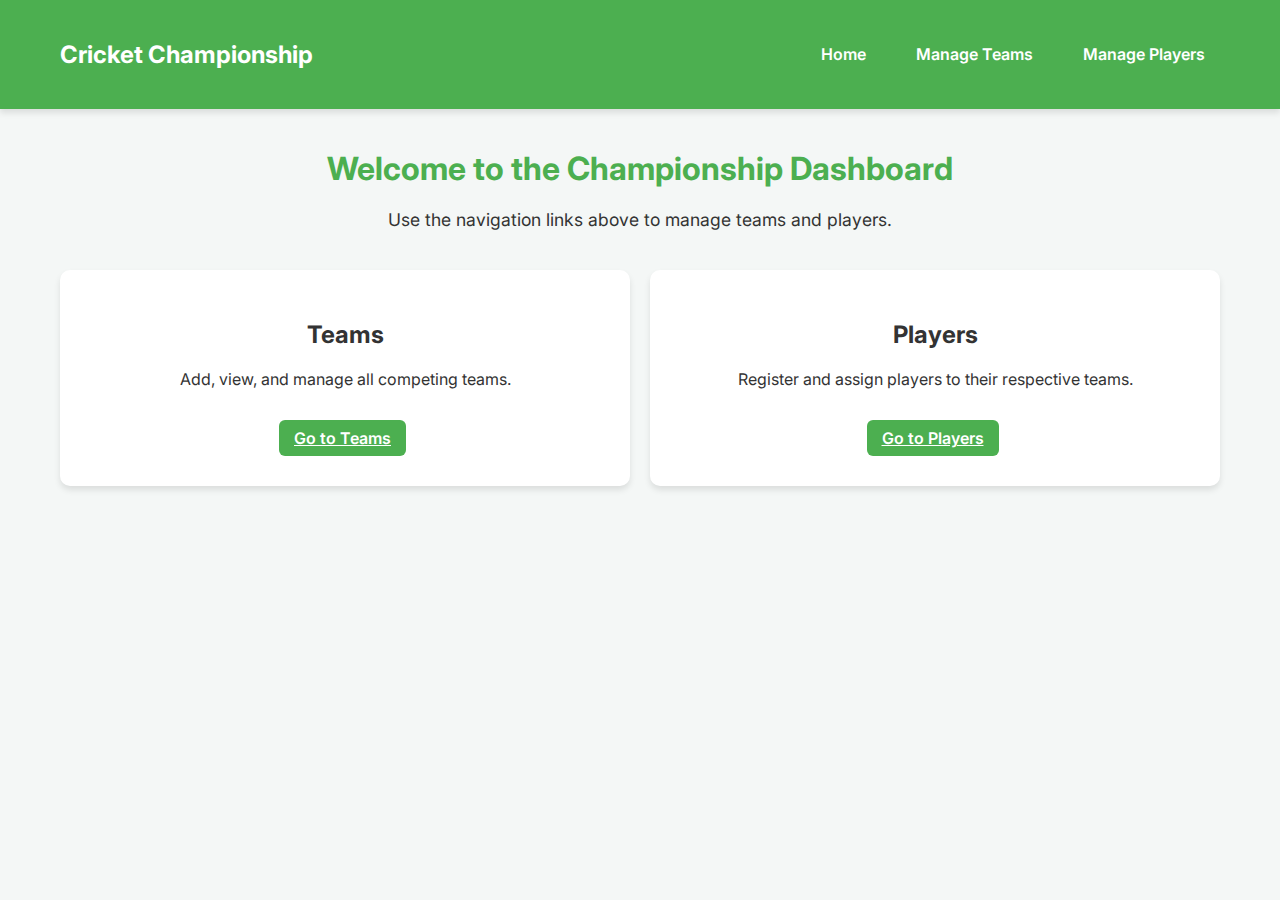
<file: src/main/resources/static/index.html>
<!DOCTYPE html>
<html lang="en">
<head>
    <meta charset="UTF-8">
    <meta name="viewport" content="width=device-width, initial-scale=1.0">
    <title>Cricket Championship Dashboard</title>
    <link rel="stylesheet" href="style.css">
</head>
<body>
    <header>
        <nav>
            <h2>Cricket Championship</h2>
            <div class="nav-links">
                <a href="index.html">Home</a>
                <a href="teams.html">Manage Teams</a>
                <a href="players.html">Manage Players</a>
            </div>
        </nav>
    </header>
    
    <div class="container">
        <h1 style="text-align: center; color: var(--primary-color);">Welcome to the Championship Dashboard</h1>
        <p style="text-align: center; font-size: 1.1rem; margin-bottom: 40px;">Use the navigation links above to manage teams and players.</p>

        <div style="display: flex; justify-content: space-around; gap: 20px;">
            <div style="background: var(--card-background); padding: 30px; border-radius: 10px; box-shadow: var(--shadow); text-align: center; width: 50%;">
                <h2>Teams</h2>
                <p>Add, view, and manage all competing teams.</p>
                <a href="teams.html" class="btn btn-primary" style="margin-top: 15px; display: inline-block;">Go to Teams</a>
            </div>
            <div style="background: var(--card-background); padding: 30px; border-radius: 10px; box-shadow: var(--shadow); text-align: center; width: 50%;">
                <h2>Players</h2>
                <p>Register and assign players to their respective teams.</p>
                <a href="players.html" class="btn btn-primary" style="margin-top: 15px; display: inline-block;">Go to Players</a>
            </div>
        </div>
    </div>
</body>
</html>
</file>
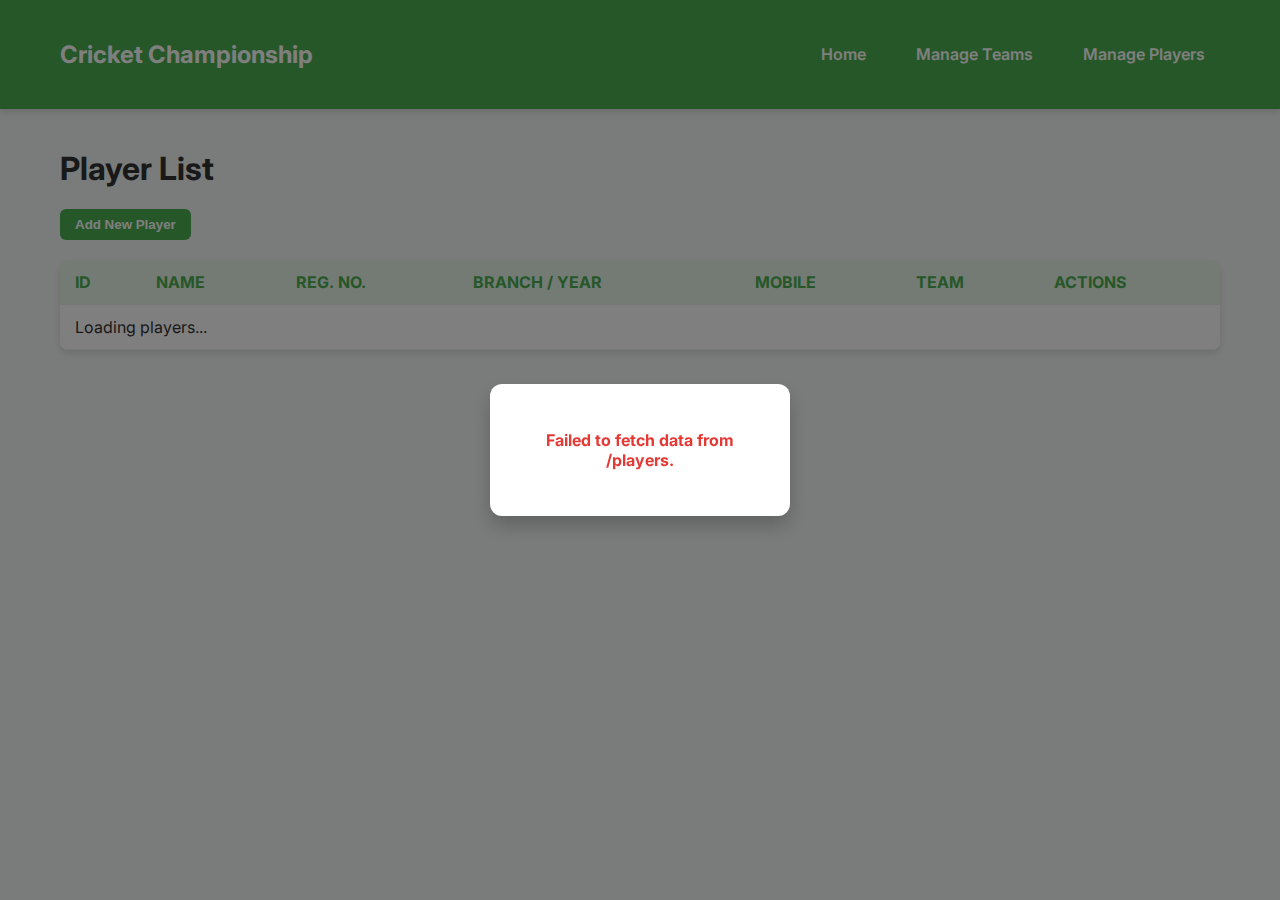
<file: src/main/resources/static/players.html>
<!DOCTYPE html>
<html lang="en">
<head>
    <meta charset="UTF-8">
    <meta name="viewport" content="width=device-width, initial-scale=1.0">
    <title>Manage Players</title>
    <link rel="stylesheet" href="style.css">
</head>
<!-- The onload event calls the initial data loading function -->
<body onload="loadPlayers()">
    <header>
        <nav>
            <h2>Cricket Championship</h2>
            <div class="nav-links">
                <a href="index.html">Home</a>
                <a href="teams.html">Manage Teams</a>
                <a href="players.html">Manage Players</a>
            </div>
        </nav>
    </header>
    
    <div class="container">
        <h1>Player List</h1>
        
        <button onclick="preparePlayerFormForNew()" class="btn btn-primary mb-3">Add New Player</button>

        <table class="data-table">
            <thead>
                <tr>
                    <th>ID</th>
                    <th>Name</th>
                    <th>Reg. No.</th>
                    <th>Branch / Year</th>
                    <th>Mobile</th>
                    <th>Team</th>
                    <th>Actions</th>
                </tr>
            </thead>
            <tbody id="players-table-body">
                <!-- Player rows will be injected here by app.js -->
                <tr><td colspan="7">Loading players...</td></tr>
            </tbody>
        </table>
    </div>

    <!-- --- PLAYER MODAL FOR ADD/EDIT --- -->
    <div id="player-modal" class="modal">
        <div class="modal-content">
            <h2 id="player-form-title">Add New Player</h2>
            <form id="player-form" onsubmit="handlePlayerFormSubmit(event)">
                <input type="hidden" id="player-id">
                
                <div class="form-group">
                    <label for="playerName">Name (Required)</label>
                    <input type="text" id="playerName" required>
                </div>
                
                <div class="form-group">
                    <label for="registrationNumber">Registration Number (Required)</label>
                    <input type="text" id="registrationNumber" required>
                </div>

                <div class="form-group">
                    <label for="branch">Branch (e.g., CS)</label>
                    <input type="text" id="branch">
                </div>
                
                <div class="form-group">
                    <label for="year">Year (e.g., 3rd)</label>
                    <input type="text" id="year">
                </div>

                <div class="form-group">
                    <label for="mobileNumber">Mobile Number</label>
                    <input type="tel" id="mobileNumber">
                </div>

                <!-- Team Selector - Crucial for the Many-to-One Relationship -->
                <div class="form-group">
                    <label for="teamId">Assign Team (Required)</label>
                    <select id="teamId" required>
                        <!-- Options will be populated by app.js -->
                        <option value="">Loading Teams...</option>
                    </select>
                </div>

                <div class="form-actions">
                    <button type="button" onclick="hideModal('player-modal')" class="btn btn-danger">Cancel</button>
                    <button type="submit" class="btn btn-primary">Save Player</button>
                </div>
            </form>
        </div>
    </div>

    <!-- Simple message modal -->
    <div id="message-modal" class="modal">
        <div class="modal-content" style="text-align: center; max-width: 300px;">
            <p id="message-text" style="font-weight: 700;"></p>
        </div>
    </div>

    <script src="app.js"></script>
</body>
</html>
</file>
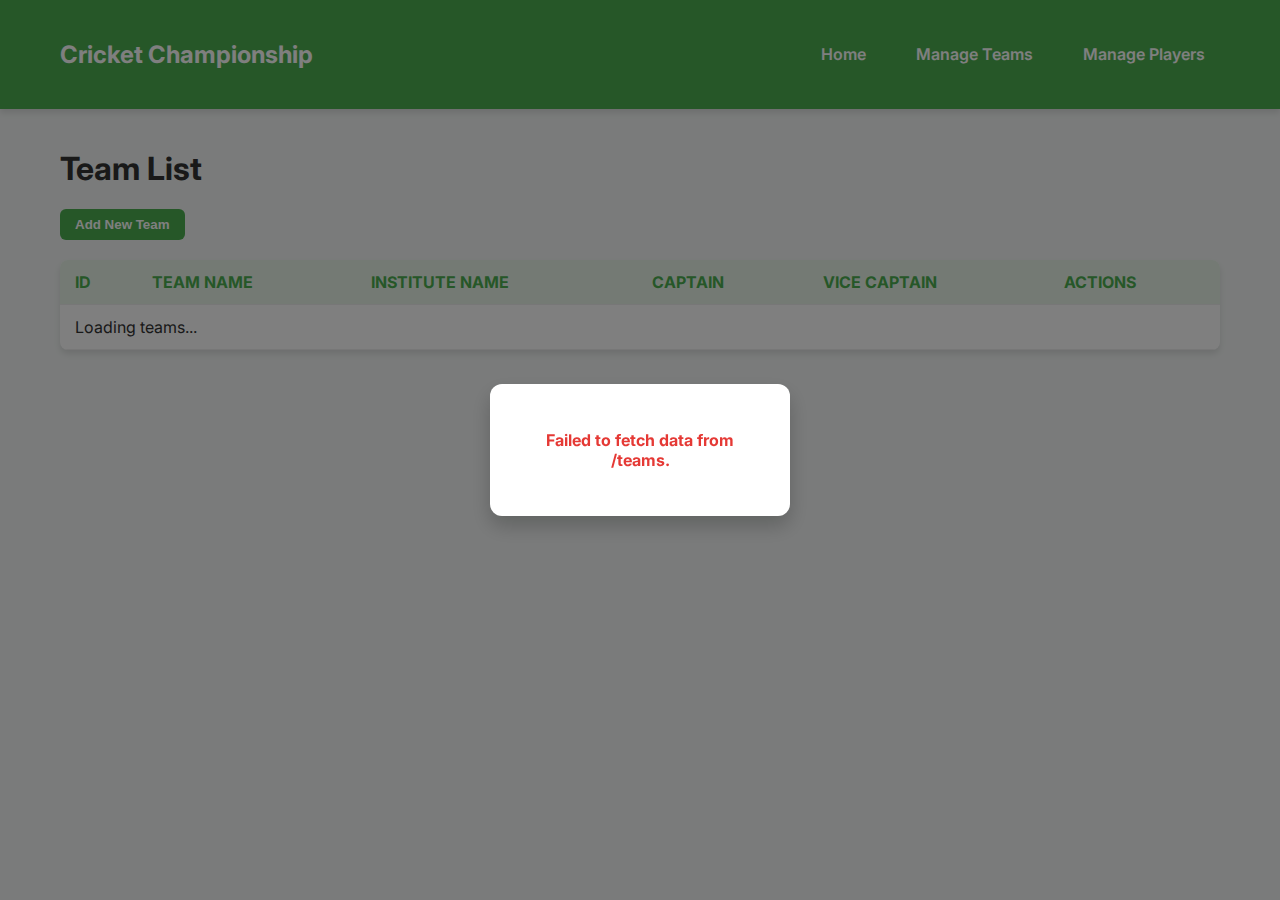
<file: src/main/resources/static/teams.html>
<!DOCTYPE html>
<html lang="en">
<head>
    <meta charset="UTF-8">
    <meta name="viewport" content="width=device-width, initial-scale=1.0">
    <title>Manage Teams</title>
    <link rel="stylesheet" href="style.css">
</head>
<!-- The onload event calls the initial data loading function -->
<body onload="loadTeams()">
    <header>
        <nav>
            <h2>Cricket Championship</h2>
            <div class="nav-links">
                <a href="index.html">Home</a>
                <a href="teams.html">Manage Teams</a>
                <a href="players.html">Manage Players</a>
            </div>
        </nav>
    </header>
    
    <div class="container">
        <h1>Team List</h1>
        
        <button onclick="prepareTeamFormForNew()" class="btn btn-primary mb-3">Add New Team</button>

        <table class="data-table">
            <thead>
                <tr>
                    <th>ID</th>
                    <th>Team Name</th>
                    <th>Institute Name</th>
                    <th>Captain</th>
                    <th>Vice Captain</th>
                    <th>Actions</th>
                </tr>
            </thead>
            <tbody id="teams-table-body">
                <!-- Team rows will be injected here by app.js -->
                <tr><td colspan="6">Loading teams...</td></tr>
            </tbody>
        </table>
    </div>

    <!-- --- TEAM MODAL FOR ADD/EDIT --- -->
    <div id="team-modal" class="modal">
        <div class="modal-content">
            <h2 id="team-form-title">Add New Team</h2>
            <form id="team-form" onsubmit="handleTeamFormSubmit(event)">
                <input type="hidden" id="team-id">
                
                <div class="form-group">
                    <label for="teamName">Team Name (Required)</label>
                    <input type="text" id="teamName" required>
                </div>
                
                <div class="form-group">
                    <label for="instituteName">Institute Name</label>
                    <input type="text" id="instituteName">
                </div>

                <div class="form-group">
                    <label for="captain">Captain (Required)</label>
                    <input type="text" id="captain" required>
                </div>
                
                <div class="form-group">
                    <label for="viceCaptain">Vice Captain</label>
                    <input type="text" id="viceCaptain">
                </div>

                <div class="form-actions">
                    <button type="button" onclick="hideModal('team-modal')" class="btn btn-danger">Cancel</button>
                    <button type="submit" class="btn btn-primary">Save Team</button>
                </div>
            </form>
        </div>
    </div>

    <!-- Simple message modal -->
    <div id="message-modal" class="modal">
        <div class="modal-content" style="text-align: center; max-width: 300px;">
            <p id="message-text" style="font-weight: 700;"></p>
        </div>
    </div>

    <script src="app.js"></script>
</body>
</html>
</file>
<file: src/main/resources/static/style.css>
/* style.css */

@import url('https://fonts.googleapis.com/css2?family=Inter:wght@400;600;700&display=swap');

:root {
    --primary-color: #4CAF50; /* Green */
    --secondary-color: #FFC107; /* Yellow */
    --background-color: #f4f7f6;
    --card-background: #ffffff;
    --text-color: #333333;
    --shadow: 0 4px 6px rgba(0, 0, 0, 0.1);
}

* {
    box-sizing: border-box;
}

body {
    font-family: 'Inter', sans-serif;
    margin: 0;
    padding: 0;
    background-color: var(--background-color);
    color: var(--text-color);
    min-height: 100vh;
}

.container {
    max-width: 1200px;
    margin: 40px auto;
    padding: 0 20px;
}

/* --- Header & Navigation --- */
header {
    background-color: var(--primary-color);
    color: white;
    padding: 20px 0;
    box-shadow: var(--shadow);
}

nav {
    display: flex;
    justify-content: space-between;
    align-items: center;
    max-width: 1200px;
    margin: 0 auto;
    padding: 0 20px;
}

nav a {
    color: white;
    text-decoration: none;
    font-weight: 600;
    padding: 8px 15px;
    border-radius: 6px;
    transition: background-color 0.3s;
}

nav a:hover {
    background-color: rgba(255, 255, 255, 0.2);
}

.nav-links {
    display: flex;
    gap: 20px;
}

/* --- Buttons --- */
.btn {
    padding: 8px 15px;
    border: none;
    border-radius: 6px;
    cursor: pointer;
    font-weight: 600;
    transition: background-color 0.3s, transform 0.1s;
    margin-right: 5px;
}

.btn-primary {
    background-color: var(--primary-color);
    color: white;
}

.btn-primary:hover {
    background-color: #43A047;
}

.btn-danger {
    background-color: #e53935;
    color: white;
}

.btn-danger:hover {
    background-color: #c62828;
}

.btn-info {
    background-color: #03A9F4;
    color: white;
}

.btn-info:hover {
    background-color: #0288D1;
}

/* --- Tables --- */
.data-table {
    width: 100%;
    border-collapse: separate;
    border-spacing: 0;
    margin-top: 20px;
    background-color: var(--card-background);
    box-shadow: var(--shadow);
    border-radius: 8px;
    overflow: hidden;
}

.data-table th, .data-table td {
    padding: 12px 15px;
    text-align: left;
    border-bottom: 1px solid #eeeeee;
}

.data-table th {
    background-color: #e8f5e9;
    font-weight: 700;
    text-transform: uppercase;
    color: var(--primary-color);
}

.data-table tbody tr:hover {
    background-color: #f1f8e9;
}

/* --- Forms and Modal --- */
.modal {
    position: fixed;
    top: 0;
    left: 0;
    width: 100%;
    height: 100%;
    background-color: rgba(0, 0, 0, 0.5);
    display: none; /* Hidden by default */
    justify-content: center;
    align-items: center;
    z-index: 1000;
}

.modal.active {
    display: flex;
}

.modal-content {
    background-color: var(--card-background);
    padding: 30px;
    border-radius: 12px;
    width: 90%;
    max-width: 500px;
    box-shadow: 0 10px 20px rgba(0, 0, 0, 0.2);
}

.form-group {
    margin-bottom: 15px;
}

.form-group label {
    display: block;
    margin-bottom: 5px;
    font-weight: 600;
}

.form-group input, .form-group select {
    width: 100%;
    padding: 10px;
    border: 1px solid #ccc;
    border-radius: 6px;
    font-size: 16px;
}

.form-actions {
    display: flex;
    justify-content: flex-end;
    gap: 10px;
    margin-top: 20px;
}

/* --- Mobile Responsiveness --- */
@media (max-width: 768px) {
    .container {
        margin: 20px auto;
    }

    .data-table thead {
        display: none; /* Hide header row on small screens */
    }

    .data-table, .data-table tbody, .data-table tr, .data-table td {
        display: block;
        width: 100%;
    }

    .data-table tr {
        margin-bottom: 15px;
        border: 1px solid #ddd;
        border-radius: 8px;
        box-shadow: var(--shadow);
        padding: 10px;
    }

    .data-table td {
        text-align: right;
        padding-left: 50%;
        position: relative;
    }

    .data-table td::before {
        content: attr(data-label);
        position: absolute;
        left: 10px;
        width: 45%;
        padding-right: 10px;
        white-space: nowrap;
        font-weight: 600;
        text-align: left;
        color: var(--primary-color);
    }
}
</file>
